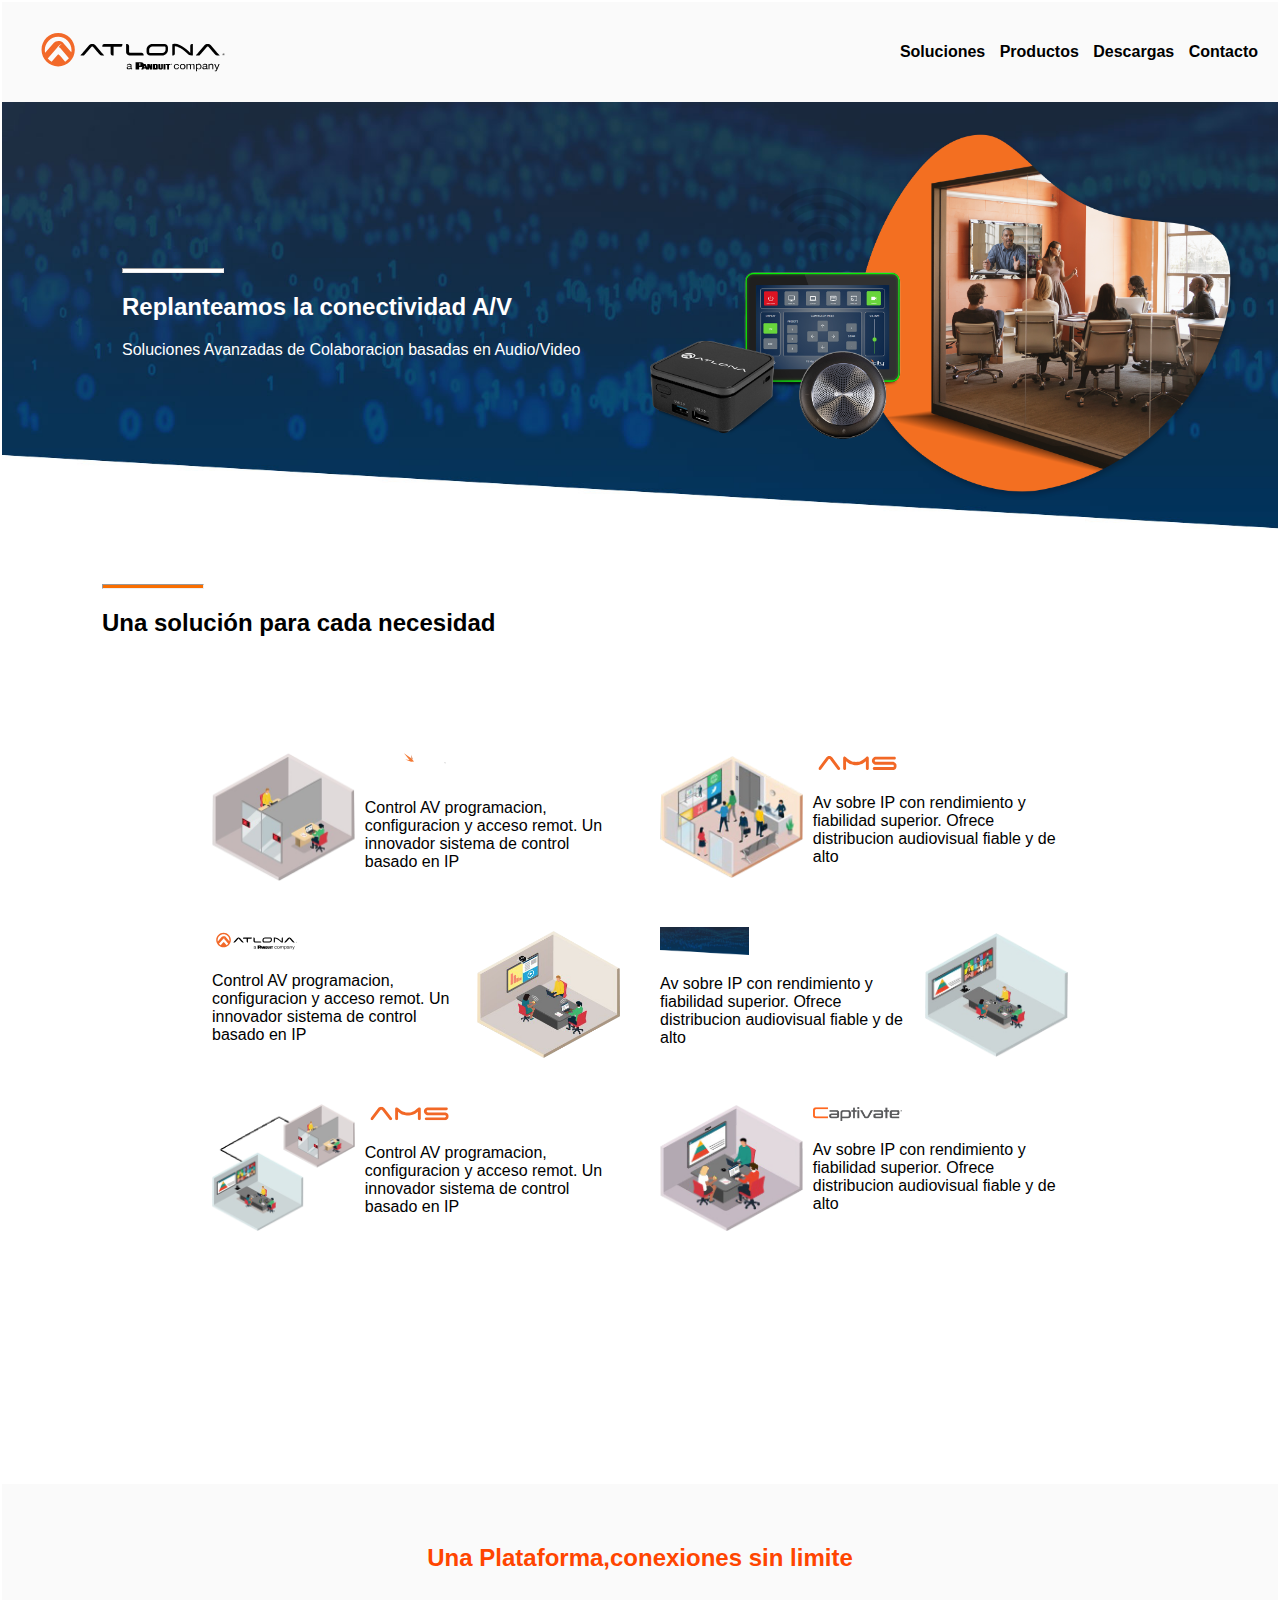
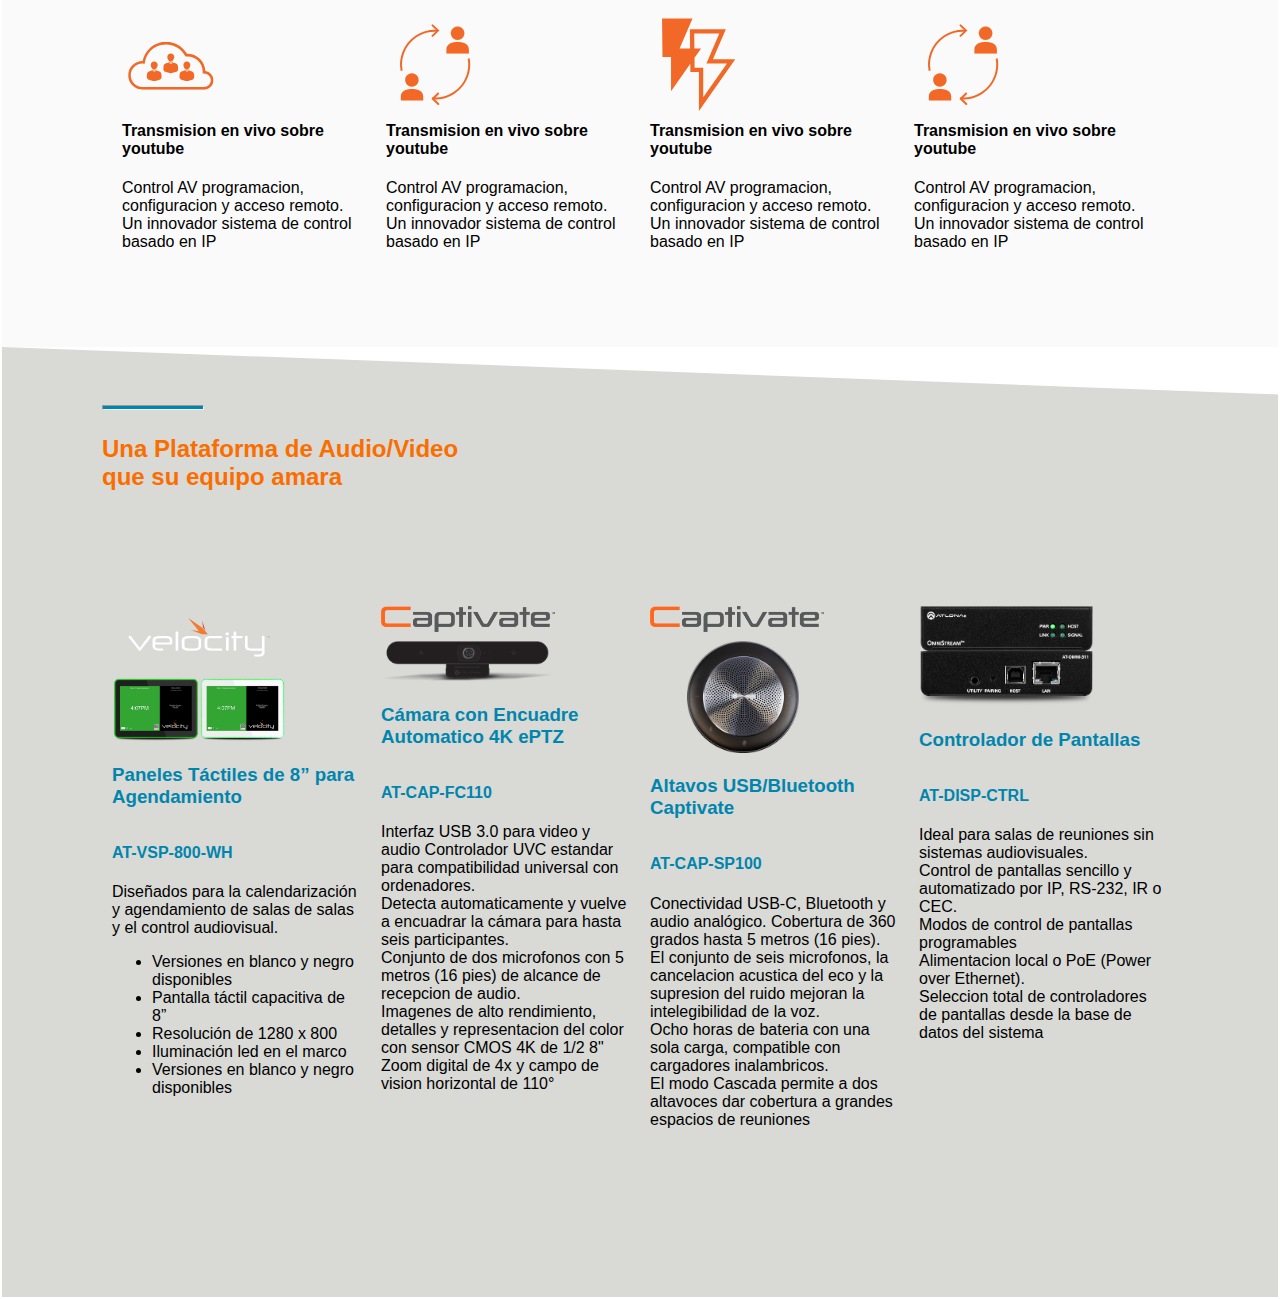
<file: index.html>
<!DOCTYPE html>
<html lang="en">
<head>
    <meta charset="UTF-8">
    <meta http-equiv="X-UA-Compatible" content="IE=edge">
    <meta name="viewport" content="width=device-width, initial-scale=1.0">
    <title>Atlona</title>
    <link rel="stylesheet" href="/assets/css/style.css" />
</head>
<body>
    <header id="header">
        <a href="#" class="logo">
        <img src="/assets/images/logo-atlona.svg" alt="logo">
        </a>
        <nav>
            <ul>
                <a href="soluciones.html">Soluciones</a>
                <a href="generic-Inspira.html" class="active">Productos</a>
                <a href="generic-lima.html" class="active">Descargas</a>
                <a href="generic-delivery.html" class="active">Contacto</a>
            </ul>
        </nav>
    </header>
    <div class="banner">
        <div class="textBanner">
            <hr>
            <h2>Replanteamos la conectividad A/V</h2>
            <p>Soluciones Avanzadas de Colaboracion basadas en Audio/Video</p>
        </div>
        <div class="imageBanner">
            <img src="/assets/images/atlona-elementos-home/hero-image-02.png">
        </div>
    </div>
    <!------------------------------------ ******** Seccion ********-------------------------------------->
    <div class="products_banner">
        <hr>
        <h2>Una solución para cada necesidad</h2>
        <div class="products-container">
            <div class="product">
                <img src="/assets/images/atlona-elementos-home/iso-velocity.png">
                <div class="text_products">
                    <a href="/assets/htmls/velocity.html"><img src="/assets/images/logo-velocity.svg"></a>
                    <p>Control AV programacion, configuracion y acceso remot. Un innovador sistema de control basado en IP</p>
                </div>
            </div>
            <div class="product">
                <img src="/assets/images/atlona-elementos-home/iso-omnistream.png">
                <div class="text_products">
                    <a href="/assets/htmls/omnistream.html"><img src="/assets/images/logo-ams.svg"></a>
                    <p>Av sobre IP con rendimiento y fiabilidad superior. Ofrece distribucion audiovisual fiable y de alto</p>
                </div>
            </div>
            <div class="product">
                <div class="text_products">
                    <a href="#"><img src="/assets/images/logo-atlona.svg"></a>
                    <p>Control AV programacion, configuracion y acceso remot. Un innovador sistema de control basado en IP</p>
                </div>
                <img src="/assets/images/atlona-elementos-home/iso-wave.png">
            </div>
            <div class="product">
                <div class="text_products">
                    <a href="#"><img src="/assets/images/atlona-velocity-hero-bkg.jpg"></a>
                    <p>Av sobre IP con rendimiento y fiabilidad superior. Ofrece distribucion audiovisual fiable y de alto</p>
                </div>
                <img src="/assets/images/atlona-elementos-home/iso-omega.png">
            </div>
            <div class="product">
                <img src="/assets/images/atlona-elementos-home/iso-avance.png">
                <div class="text_products">
                    <img src="/assets/images/logo-ams.svg">
                    <p>Control AV programacion, configuracion y acceso remot. Un innovador sistema de control basado en IP</p>
                </div>
            </div>
            <div class="product">
                <img src="/assets/images/atlona-elementos-home/iso-captivate.png">
                <div class="text_products">
                    <img src="/assets/images/atlona-elementos-home/captivate-logo.png">
                    <p>Av sobre IP con rendimiento y fiabilidad superior. Ofrece distribucion audiovisual fiable y de alto</p>
                </div>
            </div>
        </div>
    </div>
    <!------------------------------------ ******** Seccion ********-------------------------------------->
    <div class="conexiones_banner">
        <h2>Una Plataforma,conexiones sin limite</h2>
        <div class="conexiones-container">
            <div class="conexiones">
                <img src="/assets/images/icon-servicios-remotos.svg">
                <h4>Transmision  en vivo sobre youtube</h4>
                <p>Control AV programacion, configuracion y acceso remoto. Un innovador sistema de control basado en IP</p>
            </div>
            <div class="conexiones">
                <img src="/assets/images/icon-colaboracion.svg">
                <h4>Transmision  en vivo sobre youtube</h4>
                <p>Control AV programacion, configuracion y acceso remoto. Un innovador sistema de control basado en IP</p>
            </div>
            <div class="conexiones">
                <img src="/assets/images/icon-confi-rapida.svg">
                <h4>Transmision  en vivo sobre youtube</h4>
                <p>Control AV programacion, configuracion y acceso remoto. Un innovador sistema de control basado en IP</p>
            </div>
            <div class="conexiones">
                <img src="/assets/images/icon-colaboracion.svg">
                <h4>Transmision  en vivo sobre youtube</h4>
                <p>Control AV programacion, configuracion y acceso remoto. Un innovador sistema de control basado en IP</p>
            </div>
        </div>
    </div>
    <!------------------------------------ ******** Seccion ********-------------------------------------->
    <div class="audio_banner">
        <hr>
        <h2>Una Plataforma de Audio/Video <br>que su equipo amara</h2>
        <div class="audio-container">
            <div class="audio">
                <img src="/assets/images/logo-velocity.svg">
                <img src="/assets/images/velocity-productos/AT-VTP-1000VL-BL-GREEN-low.png">
                <h3>Paneles Táctiles de 8” para Agendamiento </h3> <br><br> <h4> AT-VSP-800-WH</h4>
                <p>Diseñados para la calendarización y agendamiento de salas de salas y el control audiovisual.</p>
                <ul>
                    <li>Versiones en blanco y negro disponibles</li>
                    <li>Pantalla táctil capacitiva de 8”</li>
                    <li>Resolución de 1280 x 800</li>
                    <li>Iluminación led en el marco</li>
                    <li>Versiones en blanco y negro disponibles</li>
                </ul>
            </div>
            <div class="audio">
                <img src="/assets/images/atlona-elementos-home/captivate-logo.png">
                <img src="/assets/images/atlona-elementos-home/captivate/AT-CAP-FC110-low.png">
                <h3>Cámara con Encuadre Automatico 4K ePTZ</h3> <br><br> <h4>AT-CAP-FC110</h4>
                <p>Interfaz USB 3.0 para video y audio Controlador UVC estandar para compatibilidad universal con ordenadores. <br> Detecta automaticamente y vuelve a encuadrar la cámara para hasta seis participantes. <br>Conjunto de dos microfonos con 5 metros (16 pies) de alcance de recepcion de audio. <br>Imagenes de alto rendimiento, detalles y representacion del color con sensor CMOS 4K de 1/2  8" Zoom digital de 4x y campo de vision horizontal de 110°</p>
            </div>
            <div class="audio">
                <img src="/assets/images/atlona-elementos-home/captivate-logo.png">
                <img src="/assets/images/atlona-elementos-home/captivate/AT-CAP-SP100-low.png" class="bocina">
                <h3>Altavos USB/Bluetooth Captivate</h3> <br><br> <h4>AT-CAP-SP100</h4>
                <p>Conectividad USB-C, Bluetooth y audio analógico. Cobertura de 360 grados hasta 5 metros (16 pies). <br> El conjunto de seis microfonos, la cancelacion acustica del eco y la supresion del ruido mejoran la intelegibilidad de la voz. <br> Ocho horas de bateria con una sola carga, compatible con cargadores inalambricos. <br> El modo Cascada permite a dos altavoces dar cobertura a grandes espacios de reuniones</p>
            </div>
            <div class="audio">
                <img src="assets/images/atlona-elementos-home/omnistream/AT-OMNI-311s-low.png">
                <h3>Controlador de Pantallas</h3> <br><br> <h4>AT-DISP-CTRL</h4>
                <p>Ideal para salas de reuniones sin sistemas audiovisuales.<br> Control de pantallas sencillo y automatizado por IP, RS-232, IR o CEC.<br> Modos de control de pantallas programables <br> Alimentacion local o PoE (Power over Ethernet).<br>Seleccion total de controladores de pantallas desde la base de datos del sistema</p>
            </div>
        </div>
    </div>
</body>
</html>
</file>
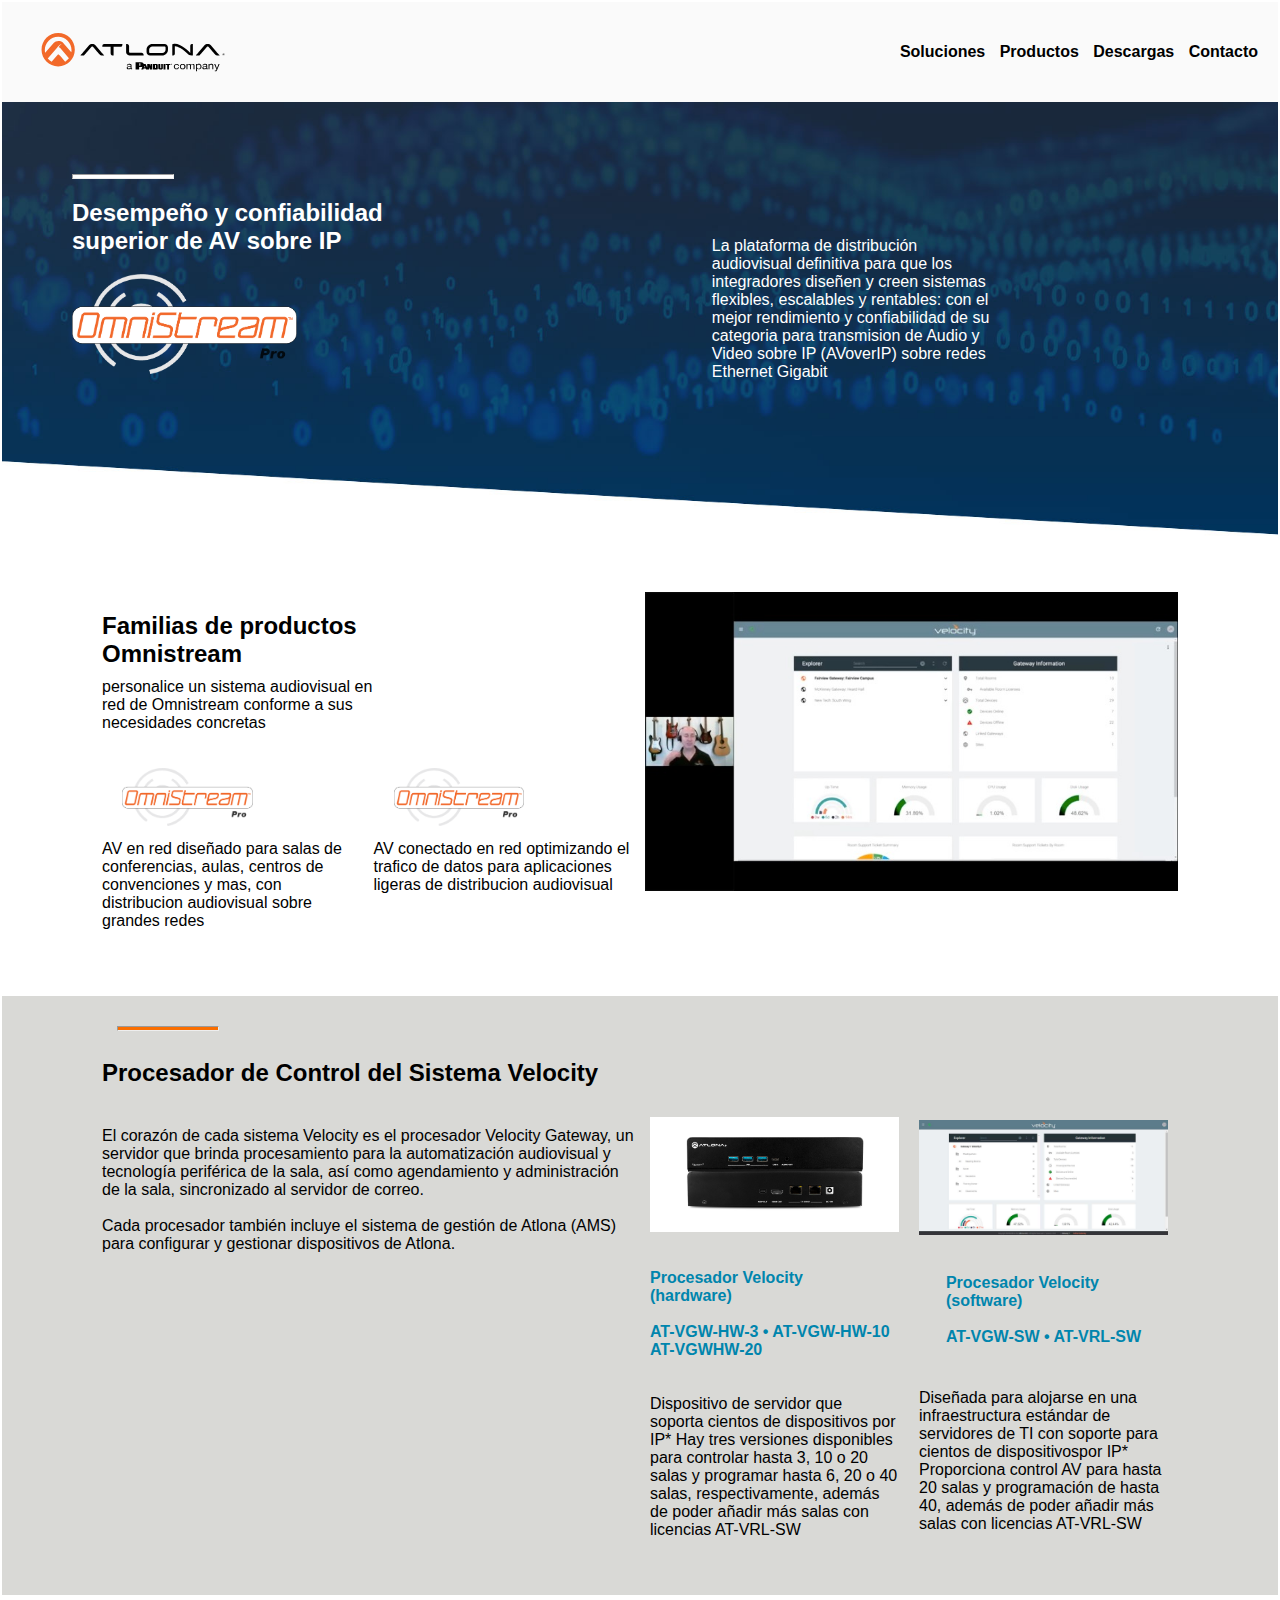
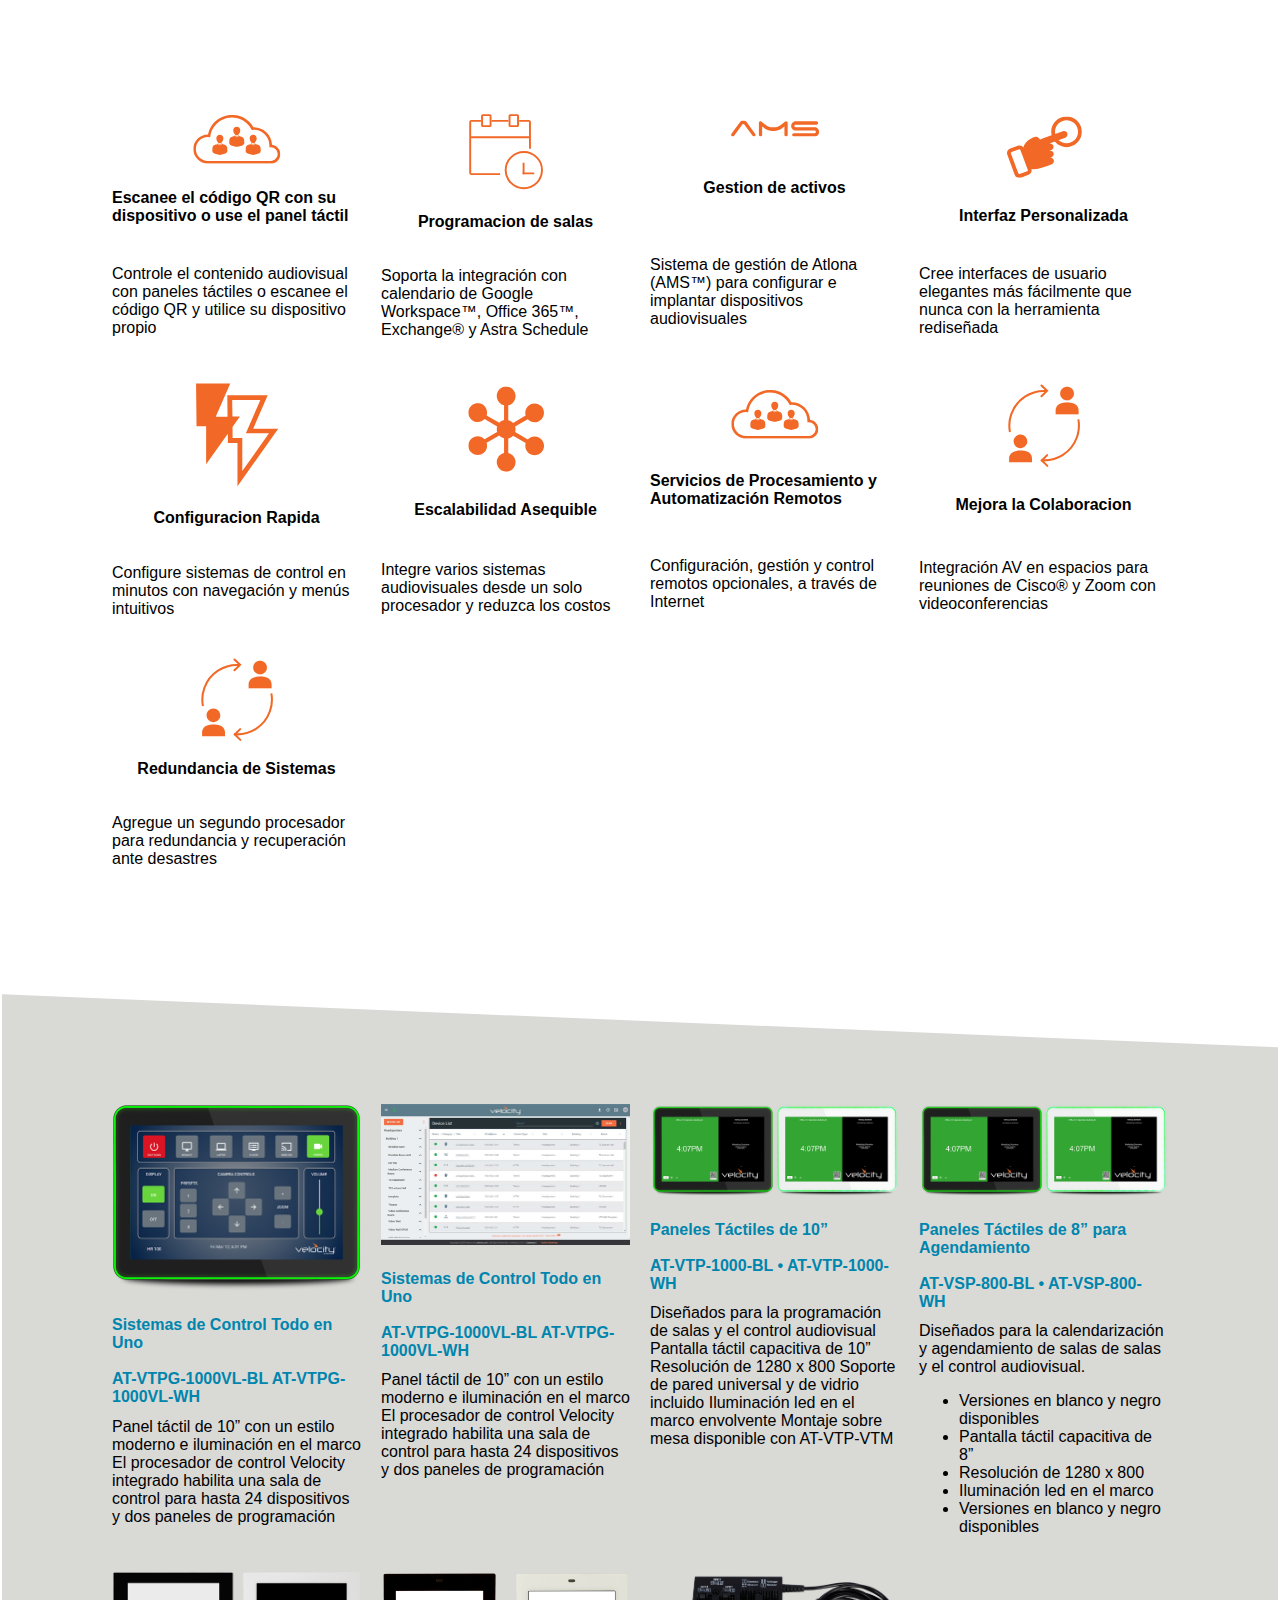
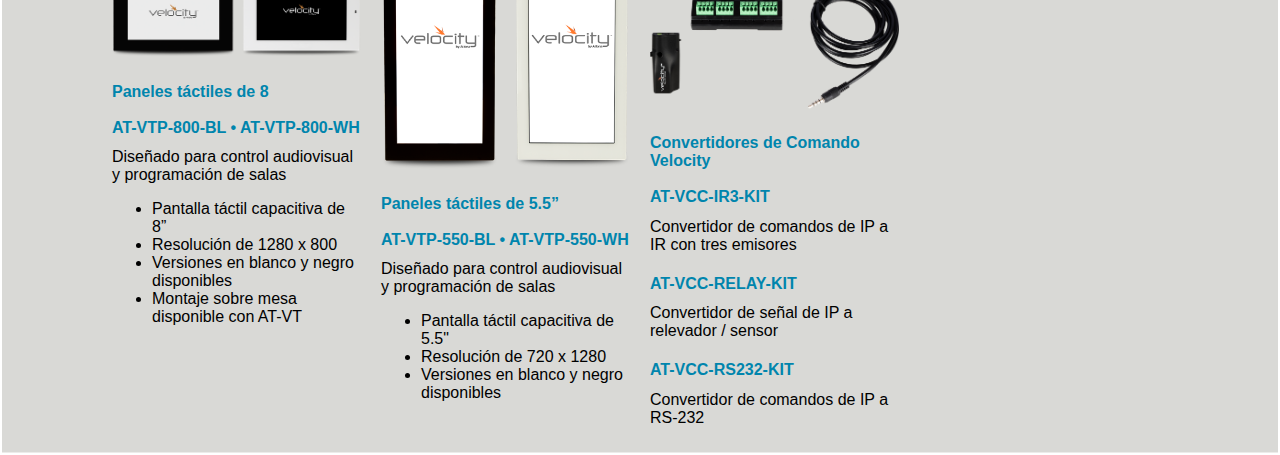
<file: assets/htmls/omnistream.html>
<!DOCTYPE html>
<html lang="en">
<head>
    <meta charset="UTF-8">
    <meta http-equiv="X-UA-Compatible" content="IE=edge">
    <meta name="viewport" content="width=device-width, initial-scale=1.0">
    <title>Omnistream</title>
    <link rel="stylesheet" href="/assets/css/omnistream.css">
</head>
<body>
    <header id="header">
        <a href="#" class="logo">
        <img src="/assets/images/logo-atlona.svg" alt="logo">
        </a>
        <nav>
            <ul>
                <a href="soluciones.html">Soluciones</a>
                <a href="generic-Inspira.html" class="active">Productos</a>
                <a href="generic-lima.html" class="active">Descargas</a>
                <a href="generic-delivery.html" class="active">Contacto</a>
            </ul>
        </nav>
    </header>
    <div class="banner">
        <div class="textBanner">
            <hr>
            <h2>Desempeño y confiabilidad <br> superior de AV sobre IP</h2>
            <img src="/assets/images/atlona-elementos-home/omnistream/OMNI-PRO-LOGO-BLK-947px.png">
        </div>
        <div class="imageBanner">
            <p>La plataforma de distribución <br>audiovisual definitiva para que los <br>integradores diseñen y creen sistemas<br> flexibles, escalables y rentables: con el <br>mejor rendimiento y confiabilidad de su<br> categoria para transmision de Audio y<br> Video sobre IP (AVoverIP) sobre redes<br> Ethernet Gigabit</p>
        </div>
    </div>
    <div class="secondBanner">
        <div class="textBanner-second">
            <h2>Familias de productos <br> Omnistream</h2>
            <p>personalice un sistema audiovisual en<br> red de Omnistream conforme a sus<br> necesidades concretas</p>
            <div class="columns">
                <div class="firstColumn">
                    <img src="/assets/images/atlona-elementos-home/omnistream/OMNI-PRO-LOGO-BLK-947px.png">
                    <p> AV en red diseñado para salas de conferencias, aulas, centros de convenciones y mas, con distribucion audiovisual sobre grandes redes</p>
                </div>
                <div class="secondColumn">
                    <img src="/assets/images/atlona-elementos-home/omnistream/OMNI-PRO-LOGO-BLK-947px.png">
                    <p>AV conectado en red optimizando el trafico de datos para aplicaciones ligeras de distribucion audiovisual</p>
                </div>
            </div>
        </div>
        <div class="Video-secondBanner">
            <img src="/assets/images/velocity-productos/tmb-vd-velocity-intro.jpg">
        </div>
    </div>
    <div class="procesadorContainer">
        <hr>
        <h2>Procesador de Control del Sistema Velocity</h2>
    </div>
    <!--*********************************************** Seccion **************************************-->
    <div class="procesadorGrid">
        <p>El corazón de cada sistema Velocity es el procesador Velocity Gateway, un servidor que brinda procesamiento para la automatización audiovisual y tecnología periférica de la sala, así como agendamiento y administración de la sala, sincronizado al servidor de correo. <br><br> Cada procesador también incluye el sistema de gestión de Atlona (AMS) para configurar y gestionar dispositivos de Atlona.</p>
        <div class="procesadorCard">
            <img src="/assets/images/velocity-productos/AT-VGW-HW-1600x742-1.jpg">
            <h4>Procesador Velocity <br> (hardware)<br><br>
                AT-VGW-HW-3 • AT-VGW-HW-10
                AT-VGWHW-20</h4>
            <p>Dispositivo de servidor que soporta cientos de dispositivos por IP*
                Hay tres versiones disponibles para controlar hasta 3, 10 o 20 salas y programar hasta 6, 20 o 40 salas, respectivamente, además de poder añadir más salas con licencias AT-VRL-SW</p>
        </div>
        <div class="procesadorCard">
            <img src="/assets/images/velocity-productos/v2-2_main_wide.jpg">
            <h4>Procesador Velocity <br> (software)<br><br>
                AT-VGW-SW • AT-VRL-SW</h4>
            <p>Diseñada para alojarse en una infraestructura estándar de servidores de TI con soporte para cientos de dispositivospor IP*
                Proporciona control AV para hasta 20 salas y programación de hasta 40, además de poder añadir más salas con licencias AT-VRL-SW
                </p>
        </div>
    </div>
    <!-----------------------------------------Secccion--------------------------------------------------------------->
    <div class="conexiones-container">
        <div class="conexiones">
            <img src="/assets/images/icon-servicios-remotos.svg">
            <h4>Escanee el código QR con su dispositivo o use el panel táctil
            </h4>
            <p>Controle el contenido audiovisual con paneles táctiles o escanee el código QR y utilice su dispositivo propio</p>
        </div>
        <div class="conexiones">
            <img src="/assets/images/icon-agenda.svg">
            <h4>Programacion de salas</h4>
            <p>Soporta la integración con calendario de Google Workspace™, Office 365™, Exchange® y Astra Schedule</p>
        </div>
        <div class="conexiones">
            <img src="/assets/images/logo-ams.svg">
            <h4>Gestion de activos</h4>
            <p>Sistema de gestión de Atlona (AMS™) para configurar e implantar dispositivos audiovisuales</p>
        </div>
        <div class="conexiones">
            <img src="/assets/images/icon-interfaz.svg">
            <h4>Interfaz Personalizada</h4>
            <p>Cree interfaces de usuario elegantes más fácilmente que nunca con la herramienta rediseñada</p>
        </div>
        <div class="conexiones">
            <img src="/assets/images/icon-confi-rapida.svg">
            <h4>Configuracion Rapida</h4>
            <p>Configure sistemas de control en minutos con navegación y menús intuitivos</p>
        </div>
        <div class="conexiones">
            <img src="/assets/images/icon-escalabilidad.svg">
            <h4>Escalabilidad Asequible</h4>
            <p>Integre varios sistemas audiovisuales desde un solo procesador y reduzca los costos</p>
        </div>
        <div class="conexiones">
            <img src="/assets/images/icon-servicios-remotos.svg">
            <h4>Servicios de Procesamiento y Automatización Remotos</h4>
            <p>Configuración, gestión y control remotos opcionales, a través de Internet</p>
        </div>
        <div class="conexiones">
            <img src="/assets/images/icon-colaboracion.svg">
            <h4>Mejora la Colaboracion</h4>
            <p>Integración AV en espacios para reuniones de Cisco® y Zoom con videoconferencias</p>
        </div>
        <div class="conexiones">
            <img src="/assets/images/icon-colaboracion.svg">
            <h4>Redundancia de Sistemas</h4>
            <p>Agregue un segundo procesador para redundancia y recuperación ante desastres</p>
        </div>
    </div>
    <!------------------------------------- Seccion ------------------------------------------------------------------------------------------>
    <div class="products_container">
        <div class="productsCard">
            <img src="/assets/images/velocity-productos/AT-VTPG-1000VL-BL-GREEN-low.png">
            <h4>Sistemas de Control Todo en Uno <br><br> AT-VTPG-1000VL-BL 
                AT-VTPG-1000VL-WH
            </h4>
            <p>Panel táctil de 10” con un estilo moderno e iluminación en el marco
                El procesador de control Velocity integrado habilita una sala de control para hasta 24 dispositivos y dos paneles de
                programación</p>
        </div>
        <div class="productsCard">
            <img src="/assets/images/velocity-productos/MicrosoftTeams-image-vELO-gATEWAY-low.jpg">
            <h4>Sistemas de Control Todo en Uno <br><br> AT-VTPG-1000VL-BL 
                AT-VTPG-1000VL-WH
            </h4>
            <p>Panel táctil de 10” con un estilo moderno e iluminación en el marco
                El procesador de control Velocity integrado habilita una sala de control para hasta 24 dispositivos y dos paneles de
                programación</p>
        </div>
        <div class="productsCard">
            <img src="/assets/images/velocity-productos/AT-VTP-1000VL-BL-GREEN-low.png">
            <h4>Paneles Táctiles de 10” <br><br> AT-VTP-1000-BL • AT-VTP-1000-WH
            </h4>
            <p>Diseñados para la programación de salas y el control audiovisual
                Pantalla táctil capacitiva de 10”
                Resolución de 1280 x 800
                Soporte de pared universal y de vidrio incluido
                Iluminación led en el marco envolvente
                Montaje sobre mesa disponible con AT-VTP-VTM</p>
        </div>
        <div class="productsCard">
            <img src="/assets/images/velocity-productos/AT-VTP-1000VL-BL-GREEN-low.png">
            <h4>Paneles Táctiles de 8” para Agendamiento <br><br> AT-VSP-800-BL • AT-VSP-800-WH
            </h4>
            <p>Diseñados para la calendarización y agendamiento de salas de salas y el control audiovisual.</p>
            <ul>
                <li>Versiones en blanco y negro disponibles</li>
                <li>Pantalla táctil capacitiva de 8”</li>
                <li>Resolución de 1280 x 800</li>
                <li>Iluminación led en el marco</li>
                <li>Versiones en blanco y negro disponibles</li>
            </ul>
        </div>
        <div class="productsCard">
            <img src="/assets/images/velocity-productos/VTP-800-COMPOSITE-low.png">
            <h4>Paneles táctiles de 8 <br><br> AT-VTP-800-BL • AT-VTP-800-WH
            </h4>
            <p>Diseñado para control audiovisual y programación de salas</p>
            <ul>
                <li>Pantalla táctil capacitiva de 8”</li>
                <li>Resolución de 1280 x 800</li>
                <li>Versiones en blanco y negro disponibles</li>
                <li>Montaje sobre mesa disponible con AT-VT</li>
            </ul>
        </div>
        <div class="productsCard">
            <img src="/assets/images/velocity-productos/velocity_panel_550-combo-low.png">
            <h4>Paneles táctiles de 5.5” <br><br> AT-VTP-550-BL • AT-VTP-550-WH
            </h4>
            <p>Diseñado para control audiovisual y programación de salas</p>
            <ul>
                <li>Pantalla táctil capacitiva de 5.5"</li>
                <li>Resolución de 720 x 1280</li>
                <li>Versiones en blanco y negro disponibles</li>
            </ul>
        </div>
        <div class="productsCard">
            <img src="/assets/images/velocity-productos/AT-VCC-RELAY-KIT-low.png">
            <h4>Convertidores de Comando Velocity <br><br> AT-VCC-IR3-KIT
            </h4>
            <p>Convertidor de comandos de IP a IR con tres emisores</p>
            <h4>AT-VCC-RELAY-KIT</h4>
            <p>Convertidor de señal de IP a relevador / sensor</p>
            <h4>AT-VCC-RS232-KIT</h4>
            <p>Convertidor de comandos de IP a RS-232</p>
        </div>
    </div>
    <!--xxxxxxxxxxxxxxxxxxxxxxxxxxx Seccion xxxxxxxxxxxxxxxxxxxxxxxxxxxxxxxxxxxxxxxxxxxxxxx-->
    <!--<div class="form_container">
        <div class="tex_forms">
            <hr>
            <h2>Podemos ayudarle</h2>
            <p>Si deseas conocer mas acerca de una solucion en especifico no dude en contactarnos:</p>
        </div>
        <div class="formulario">
            <input type="text" name="nombres" id="nombres" placeholder="Nombre">
            <input type="text" name="apellidos" id="apellidos" placeholder="Apellidos">
            <input type="text" name="correo" id="correo" placeholder="Correo">
            <input type="number" name="telefono" id="telefono" placeholder="Telefono">
            <input type="text" name="mensaje" id="mensaje" placeholder="mensaje">
        </div>
    </div>
    
    <div class="certificacion_container">
        <div class="certificacionCard">
            <img src="/assets/images/logo-atlona.svg">
            <div class="text_certificacion">
                <h4>Certificacion ISO 9001</h4>
                <p>En noviembre de 2021, la sede de Atlona de San Jose, California, consiguio la certidficacion ISO 9001 2015. Este logro deja clara la consagracion de la empresa a la constante entrega de la excelencia tecnologica</p>
            </div>
        </div>
        <div class="certificacionCard">
            <img src="/assets/images/logo-ams.svg">
            <div class="text_certificacion">
                <h4>2021 InfoComm Best in Market</h4>
                <p>En noviembre de 2021, la sede de Atlona de San Jose, California, consiguio la certidficacion ISO 9001 2015. Este logro deja clara la consagracion de la empresa a la constante entrega de la excelencia tecnologica</p>
            </div>
        </div>
    </div>-->
</body>
</html>
</file>
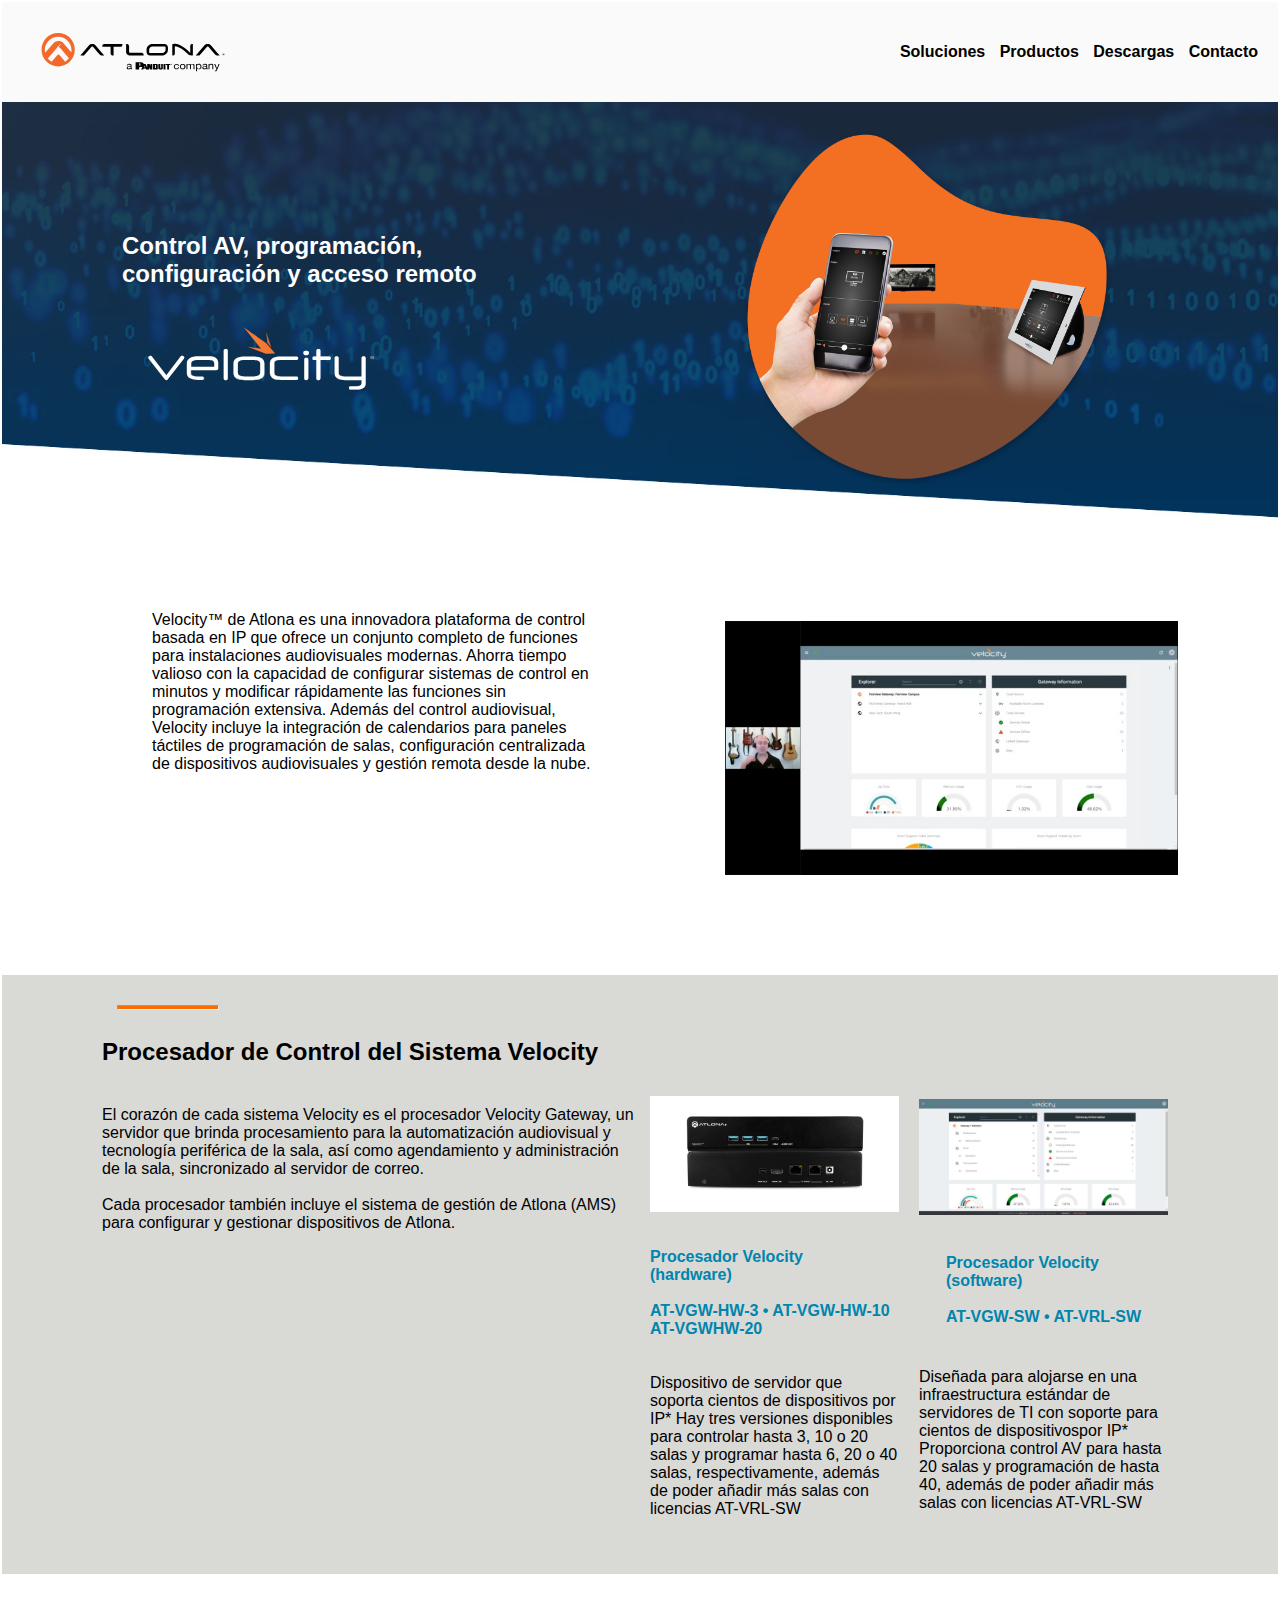
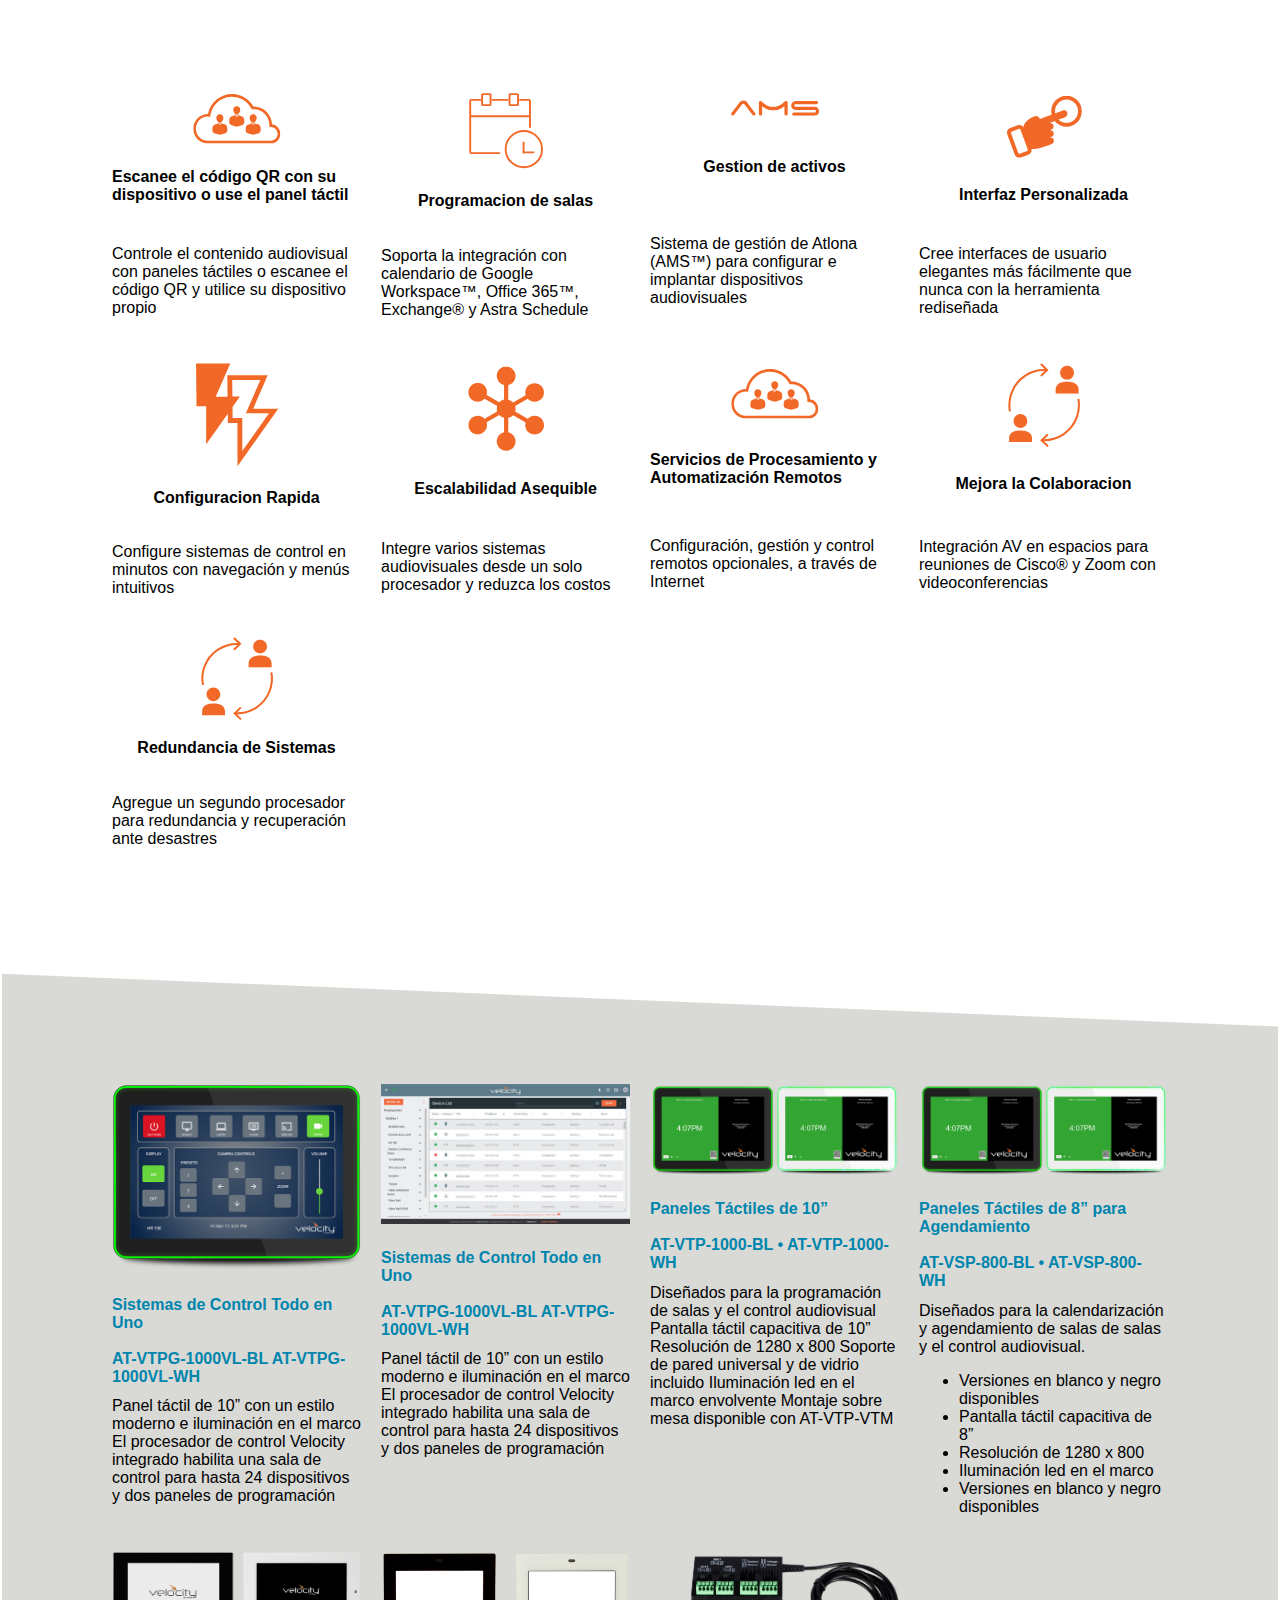
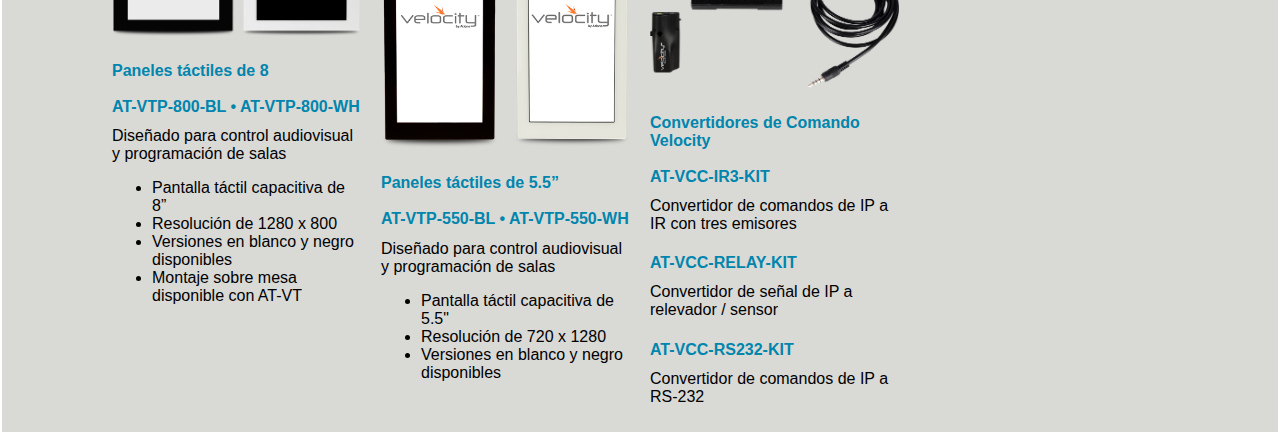
<file: assets/htmls/velocity.html>
<!DOCTYPE html>
<html lang="en">
<head>
    <meta charset="UTF-8">
    <meta http-equiv="X-UA-Compatible" content="IE=edge">
    <meta name="viewport" content="width=device-width, initial-scale=1.0">
    <title>Velocity</title>
    <link rel="stylesheet" href="/assets/css/velocity.css">
</head>
<body>
    <header id="header">
        <a href="#" class="logo">
        <img src="/assets/images/logo-atlona.svg" alt="logo">
        </a>
        <nav>
            <ul>
                <a href="soluciones.html">Soluciones</a>
                <a href="generic-Inspira.html" class="active">Productos</a>
                <a href="generic-lima.html" class="active">Descargas</a>
                <a href="generic-delivery.html" class="active">Contacto</a>
            </ul>
        </nav>
    </header>
    <div class="banner">
        <div class="textBanner">
            <h2>Control AV, programación, <br> configuración y acceso remoto</h2>
            <img src="/assets/images/logo-velocity.svg">
        </div>
        <div class="imageBanner">
            <img src="/assets/images/hero-image-velocity-01.png">
        </div>
    </div>
    <div class="textVideo">
        <p>Velocity™ de Atlona es una innovadora plataforma de control basada en IP que ofrece un conjunto completo de funciones para instalaciones audiovisuales modernas. Ahorra tiempo valioso con la capacidad de configurar sistemas de control en minutos y modificar rápidamente las funciones sin programación extensiva. Además del control audiovisual, Velocity incluye la integración de calendarios para paneles táctiles de programación de salas, configuración centralizada de dispositivos audiovisuales y gestión remota desde la nube.
        </p>
        <img src="/assets/images/velocity-productos/tmb-vd-velocity-intro.jpg">
        <!--<div class="video"> <iframe src="https://player.vimeo.com/video/689418984?h=0974ee80c9&title=0&byline=0&portrait=0" frameborder="0"  allow="autoplay; fullscreen; picture-in-picture" allowfullscreen></iframe></div>-->
    </div>
    <div class="procesadorContainer">
        <hr>
        <h2>Procesador de Control del Sistema Velocity</h2>
    </div>
    <!--*********************************************** Seccion **************************************-->
    <div class="procesadorGrid">
        <p>El corazón de cada sistema Velocity es el procesador Velocity Gateway, un servidor que brinda procesamiento para la automatización audiovisual y tecnología periférica de la sala, así como agendamiento y administración de la sala, sincronizado al servidor de correo. <br><br> Cada procesador también incluye el sistema de gestión de Atlona (AMS) para configurar y gestionar dispositivos de Atlona.</p>
        <div class="procesadorCard">
            <img src="/assets/images/velocity-productos/AT-VGW-HW-1600x742-1.jpg">
            <h4>Procesador Velocity <br> (hardware)<br><br>
                AT-VGW-HW-3 • AT-VGW-HW-10
                AT-VGWHW-20</h4>
            <p>Dispositivo de servidor que soporta cientos de dispositivos por IP*
                Hay tres versiones disponibles para controlar hasta 3, 10 o 20 salas y programar hasta 6, 20 o 40 salas, respectivamente, además de poder añadir más salas con licencias AT-VRL-SW</p>
        </div>
        <div class="procesadorCard">
            <img src="/assets/images/velocity-productos/v2-2_main_wide.jpg">
            <h4>Procesador Velocity <br> (software)<br><br>
                AT-VGW-SW • AT-VRL-SW</h4>
            <p>Diseñada para alojarse en una infraestructura estándar de servidores de TI con soporte para cientos de dispositivospor IP*
                Proporciona control AV para hasta 20 salas y programación de hasta 40, además de poder añadir más salas con licencias AT-VRL-SW
                </p>
        </div>
    </div>
    <!-----------------------------------------Secccion--------------------------------------------------------------->
    <div class="conexiones-container">
        <div class="conexiones">
            <img src="/assets/images/icon-servicios-remotos.svg">
            <h4>Escanee el código QR con su dispositivo o use el panel táctil
            </h4>
            <p>Controle el contenido audiovisual con paneles táctiles o escanee el código QR y utilice su dispositivo propio</p>
        </div>
        <div class="conexiones">
            <img src="/assets/images/icon-agenda.svg">
            <h4>Programacion de salas</h4>
            <p>Soporta la integración con calendario de Google Workspace™, Office 365™, Exchange® y Astra Schedule</p>
        </div>
        <div class="conexiones">
            <img src="/assets/images/logo-ams.svg">
            <h4>Gestion de activos</h4>
            <p>Sistema de gestión de Atlona (AMS™) para configurar e implantar dispositivos audiovisuales</p>
        </div>
        <div class="conexiones">
            <img src="/assets/images/icon-interfaz.svg">
            <h4>Interfaz Personalizada</h4>
            <p>Cree interfaces de usuario elegantes más fácilmente que nunca con la herramienta rediseñada</p>
        </div>
        <div class="conexiones">
            <img src="/assets/images/icon-confi-rapida.svg">
            <h4>Configuracion Rapida</h4>
            <p>Configure sistemas de control en minutos con navegación y menús intuitivos</p>
        </div>
        <div class="conexiones">
            <img src="/assets/images/icon-escalabilidad.svg">
            <h4>Escalabilidad Asequible</h4>
            <p>Integre varios sistemas audiovisuales desde un solo procesador y reduzca los costos</p>
        </div>
        <div class="conexiones">
            <img src="/assets/images/icon-servicios-remotos.svg">
            <h4>Servicios de Procesamiento y Automatización Remotos</h4>
            <p>Configuración, gestión y control remotos opcionales, a través de Internet</p>
        </div>
        <div class="conexiones">
            <img src="/assets/images/icon-colaboracion.svg">
            <h4>Mejora la Colaboracion</h4>
            <p>Integración AV en espacios para reuniones de Cisco® y Zoom con videoconferencias</p>
        </div>
        <div class="conexiones">
            <img src="/assets/images/icon-colaboracion.svg">
            <h4>Redundancia de Sistemas</h4>
            <p>Agregue un segundo procesador para redundancia y recuperación ante desastres</p>
        </div>
    </div>
    <!------------------------------------- Seccion ------------------------------------------------------------------------------------------>
    <div class="products_container">
        <div class="productsCard">
            <img src="/assets/images/velocity-productos/AT-VTPG-1000VL-BL-GREEN-low.png">
            <h4>Sistemas de Control Todo en Uno <br><br> AT-VTPG-1000VL-BL 
                AT-VTPG-1000VL-WH
            </h4>
            <p>Panel táctil de 10” con un estilo moderno e iluminación en el marco
                El procesador de control Velocity integrado habilita una sala de control para hasta 24 dispositivos y dos paneles de
                programación</p>
        </div>
        <div class="productsCard">
            <img src="/assets/images/velocity-productos/MicrosoftTeams-image-vELO-gATEWAY-low.jpg">
            <h4>Sistemas de Control Todo en Uno <br><br> AT-VTPG-1000VL-BL 
                AT-VTPG-1000VL-WH
            </h4>
            <p>Panel táctil de 10” con un estilo moderno e iluminación en el marco
                El procesador de control Velocity integrado habilita una sala de control para hasta 24 dispositivos y dos paneles de
                programación</p>
        </div>
        <div class="productsCard">
            <img src="/assets/images/velocity-productos/AT-VTP-1000VL-BL-GREEN-low.png">
            <h4>Paneles Táctiles de 10” <br><br> AT-VTP-1000-BL • AT-VTP-1000-WH
            </h4>
            <p>Diseñados para la programación de salas y el control audiovisual
                Pantalla táctil capacitiva de 10”
                Resolución de 1280 x 800
                Soporte de pared universal y de vidrio incluido
                Iluminación led en el marco envolvente
                Montaje sobre mesa disponible con AT-VTP-VTM</p>
        </div>
        <div class="productsCard">
            <img src="/assets/images/velocity-productos/AT-VTP-1000VL-BL-GREEN-low.png">
            <h4>Paneles Táctiles de 8” para Agendamiento <br><br> AT-VSP-800-BL • AT-VSP-800-WH
            </h4>
            <p>Diseñados para la calendarización y agendamiento de salas de salas y el control audiovisual.</p>
            <ul>
                <li>Versiones en blanco y negro disponibles</li>
                <li>Pantalla táctil capacitiva de 8”</li>
                <li>Resolución de 1280 x 800</li>
                <li>Iluminación led en el marco</li>
                <li>Versiones en blanco y negro disponibles</li>
            </ul>
        </div>
        <div class="productsCard">
            <img src="/assets/images/velocity-productos/VTP-800-COMPOSITE-low.png">
            <h4>Paneles táctiles de 8 <br><br> AT-VTP-800-BL • AT-VTP-800-WH
            </h4>
            <p>Diseñado para control audiovisual y programación de salas</p>
            <ul>
                <li>Pantalla táctil capacitiva de 8”</li>
                <li>Resolución de 1280 x 800</li>
                <li>Versiones en blanco y negro disponibles</li>
                <li>Montaje sobre mesa disponible con AT-VT</li>
            </ul>
        </div>
        <div class="productsCard">
            <img src="/assets/images/velocity-productos/velocity_panel_550-combo-low.png">
            <h4>Paneles táctiles de 5.5” <br><br> AT-VTP-550-BL • AT-VTP-550-WH
            </h4>
            <p>Diseñado para control audiovisual y programación de salas</p>
            <ul>
                <li>Pantalla táctil capacitiva de 5.5"</li>
                <li>Resolución de 720 x 1280</li>
                <li>Versiones en blanco y negro disponibles</li>
            </ul>
        </div>
        <div class="productsCard">
            <img src="/assets/images/velocity-productos/AT-VCC-RELAY-KIT-low.png">
            <h4>Convertidores de Comando Velocity <br><br> AT-VCC-IR3-KIT
            </h4>
            <p>Convertidor de comandos de IP a IR con tres emisores</p>
            <h4>AT-VCC-RELAY-KIT</h4>
            <p>Convertidor de señal de IP a relevador / sensor</p>
            <h4>AT-VCC-RS232-KIT</h4>
            <p>Convertidor de comandos de IP a RS-232</p>
        </div>
    </div>
    <!--xxxxxxxxxxxxxxxxxxxxxxxxxxx Seccion xxxxxxxxxxxxxxxxxxxxxxxxxxxxxxxxxxxxxxxxxxxxxxx-->
    <!--<div class="form_container">
        <div class="tex_forms">
            <hr>
            <h2>Podemos ayudarle</h2>
            <p>Si deseas conocer mas acerca de una solucion en especifico no dude en contactarnos:</p>
        </div>
        <div class="formulario">
            <input type="text" name="nombres" id="nombres" placeholder="Nombre">
            <input type="text" name="apellidos" id="apellidos" placeholder="Apellidos">
            <input type="text" name="correo" id="correo" placeholder="Correo">
            <input type="number" name="telefono" id="telefono" placeholder="Telefono">
            <input type="text" name="mensaje" id="mensaje" placeholder="mensaje">
        </div>
    </div>
    
    <div class="certificacion_container">
        <div class="certificacionCard">
            <img src="/assets/images/logo-atlona.svg">
            <div class="text_certificacion">
                <h4>Certificacion ISO 9001</h4>
                <p>En noviembre de 2021, la sede de Atlona de San Jose, California, consiguio la certidficacion ISO 9001 2015. Este logro deja clara la consagracion de la empresa a la constante entrega de la excelencia tecnologica</p>
            </div>
        </div>
        <div class="certificacionCard">
            <img src="/assets/images/logo-ams.svg">
            <div class="text_certificacion">
                <h4>2021 InfoComm Best in Market</h4>
                <p>En noviembre de 2021, la sede de Atlona de San Jose, California, consiguio la certidficacion ISO 9001 2015. Este logro deja clara la consagracion de la empresa a la constante entrega de la excelencia tecnologica</p>
            </div>
        </div>
    </div>-->
</body>
</html>
</file>
<file: assets/css/style.css>
body{
    font-family: sans-serif;
    margin: 2px;
}
a{
    text-decoration: none;
    color: black;
}
header{
    display: flex;
    justify-content: space-between;
    min-height: 80px;
    background-color: #fafafa;
    align-items: center;
    padding: 10px;
}
.logo{
    display: flex;
    align-items: center;
    margin: 10px;
}
.logo img{
    height: 50px;
    margin-left: 10px;
}

nav a{
    font-weight: 600;
    margin-right: 10px;
}

nav a:hover{
    color: aqua;
}

.banner{
    display: grid;
    grid-template-columns: 1fr 1fr;
    justify-content: space-between;
    align-items: center;
    padding: 20px;
    background-image: url("/assets/images/atlona-velocity-hero-bkg.jpg");
    background-size: cover;
}

.banner h2, .banner p{
    text-decoration: none;
    color: #fff;
}

.banner hr {
    background-color: #fff;
    width: 100px;
    margin-left: 0%;
    height: 3px;
}

.textBanner{
    display: inline;
    flex-wrap: wrap;
    gap: 15px;
    justify-content: center;
    padding: 0px;
    margin-left: 100px;
}

.textBanner img {
    height: 100px;
}

.imageBanner img{
    display: inline;
    flex-wrap: wrap;
    gap: 15px;
    justify-content: center;
    padding: 10px;
    width: 95%;
}

.products_banner{
    position: relative;
    min-height: 100vh;
    background: #fff;
}

.products_banner hr {
    margin-left: 100px;
    width: 100px;
    height: 3px;
    margin-top: 50px;
    background-color: #FA6E00;
}

.products_banner h2 {
    margin-left: 100px;
    margin-top: 20px;
    margin-bottom: 50px;
}

.products-container{
    display: grid;
    grid-template-columns: 1fr 1fr;
    gap: 20px;
    margin-left: 200px;
    margin-right: 200px;
    margin-top: 100px;
    margin-bottom: 50px;
}

.products-container .product{
    justify-content: center;
    display: flex;
    grid-template-columns: 1fr 1fr;
    align-items: center;
    gap: 10px;
    padding: 10px;
}

.products-container .product .text_products {
    display: inline;
    flex-wrap: wrap;
    justify-content: center;
    
}

.products-container .product img{
    width: 35%;
    object-fit: contain;
}

.products-container .product img:hover{
    width: 40%;
    object-fit: contain;
}

.conexiones_banner{
    position: relative;
    min-height: auto;
    background: #fafafa;
    padding: 20px;
}

.conexiones_banner h2 {
    display: flex;
    justify-content: center;
}

.conexiones-container{
    display: grid;
    grid-template-columns: 1fr 1fr 1fr 1fr;
    gap: 20px;
    margin-right: 100px;
    margin-left: 100px;
    margin-bottom: 50px;
}

.conexiones-container .conexiones{
    display:inline;
    flex-wrap: wrap;
    gap: 15px;
    justify-content: center;
}

.conexiones-container .conexiones img{
    height: 40%;
    width: 40%;
    object-fit: contain;
    transition: .2s linear;
}

.conexiones-container .conexiones h4{
    margin-top: 0px;
}

.conexiones_banner h2{
    color: orangered;
    padding: 20px;
}

.audio_banner{
    position: grid;
    min-height: 100vh;
    background: #D9D9D6;
    clip-path: polygon(0 0, 100% 5%, 100% 100%, 0% 100%);
    padding-top: 50px;
}

.audio_banner h2 {
    margin-left: 100px;
    padding-top: 5px;
    color: #FA6E00;
}

.audio_banner hr {
    margin-left: 100px;
    height: 3px;
    background-color: #0085AD;
    width: 100px;
}

.audio-container{
    display: grid;
    grid-template-columns: 1fr 1fr 1fr 1fr;
    padding: 100px;
    margin-top: -20px;
}

.audio-container .audio{
    display: inline;
    flex-wrap: wrap;
    gap: 20px;
    justify-content: center;
    padding: 10px;
}

.audio-container .audio img{
    width: 70%;
    object-fit: contain;
    transition: .2s linear;
    margin-top: 5px;
}

.audio-container .audio .bocina{
    width: 45%;
    object-fit: contain;
    transition: .2s linear;
    margin-left: 15%;
}

.audio-container .audio h3{
    color: #0085AD;
    margin-bottom: 0px;
}

.audio-container .audio h4{
    margin-top: 0px;
    color: #0085AD;
}

@media (max-width:800px){
    header{
        flex-direction: column;
    }
    nav{
        padding: 10px 5px;
    }
    .banner{
        grid-template-columns: 1fr;
        padding: 5%;
        align-items: center;
        grid-template-rows: max-content;
        justify-content: center;
        background-size: cover;
    }
    
    .imageBanner img{
        padding: 10px;
        align-items: center;
        justify-content: center;
        margin-left: 0%;
        width: 75%;
    }

    .textBanner {
        margin-left: 20%;

    }

    .conexiones-container{
        justify-content: center;
        grid-template-columns: 1fr;
        grid-template-rows: max-content;
        margin-left: 15px;
        margin-right: 15px;
    }

    .products_banner h2 {
        margin-left: 10%;
        margin-right: 5%;
    }

    .products_banner hr {
        margin-left: 10%;
        margin-right: 5%;
    }

    .products-container {
        justify-content: center;
        grid-template-columns: 1fr;
        grid-template-rows: max-content;
        margin-left: 15px;
        margin-right: 15px;
    }

    .products-container .product img{
        width: 35%;
    }

    .products-container .product img:hover{
        width: 40%;
    }

    .products-container .product .text_products img{
        width: 50%;
    }

    .products_banner {
        align-items: center;
    }

    .audio_banner h2{
        margin-left: 10%;
        margin-right: 0%;
        margin-bottom: 50px;
        margin-top: 20px;
    }

    .audio_banner hr{
        margin-left: 10%;
        margin-right: 5%;
    }

    .audio-container {
        display: grid;
        grid-template-columns: 1fr;
        padding: 10%;
    }
}
</file>
<file: assets/css/omnistream.css>
body{
    font-family: sans-serif;
    margin: 2px;
}
a{
    text-decoration: none;
    color: black;
}
header{
    display: flex;
    justify-content: space-between;
    min-height: 80px;
    background-color: #fafafa;
    align-items: center;
    padding: 10px;
}
.logo{
    display: flex;
    align-items: center;
    margin: 10px;
}
.logo img{
    height: 50px;
    margin-left: 10px;
}

nav a{
    font-weight: 600;
    margin-right: 10px;
}

nav a:hover{
    color: #FA6E00;
}

.banner{
    display: grid;
    grid-template-columns: 1fr 1fr;
    justify-content: space-between;
    align-items: center;
    padding: 20px;
    background-image: url("/assets/images/atlona-velocity-hero-bkg.jpg");
    background-size: cover;
    min-height: 400px;
}

.banner h2, .banner p{
    text-decoration: none;
    color: #fff;
}

.banner hr {
    background-color: #fff;
    width: 100px;
    margin-left: 0%;
    height: 3px;
}

.textBanner{
    display: inline;
    flex-wrap: wrap;
    gap: 15px;
    justify-content: center;
    padding: 0px;
    margin-left: 50px;
}

.textBanner img {
    height: 100px;
    margin-bottom: 100px;
}

.imageBanner {
    display: inline;
    flex-wrap: wrap;
    gap: 15px;
    justify-content: center;
    padding: 10px;
    width: 70%;
    margin-left: 10%;
}

.secondBanner {
    display: grid;
    grid-template-columns: 1fr 1fr;
    margin-right: 100px;
    margin-left: 100px;
    margin-top: 50px;
    margin-bottom: 50px;
    gap: 10px;
}

.textBanner-second{
    display: inline;
}

.Video-secondBanner{
    display: inline;
}

.Video-secondBanner img{
    display: inline;
    width: 100%;
    object-fit: contain;
}

.columns {
    display: grid;
    grid-template-columns: 1fr 1fr;
    gap: 10px;
}

.firstColumn {
    display: inline;
}

.secondColumn {
    display: inline;
}

.firstColumn img {
    width: 50%;
    padding: 20px;
}

.secondColumn img{
    width: 50%;
    padding: 20px;
}

.procesadorContainer{
    display: grid;
    background-color: #D9D9D6;
}

.procesadorContainer h2{
    margin-left: 100px;
}

.procesadorContainer hr {
    height: 3px;
    width: 100px;
    margin-left: 9%;
    margin-top: 30px;
    background-color: #FA6E00;
}

.procesadorGrid {
    display: grid;
    grid-template-columns: 2fr 1fr 1fr;
    background-color: #D9D9D6;
    padding-right: 100px;
    padding-left: 100px;
    padding-bottom: 30px;
}

.procesadorGrid p {
    margin-top: 20px;
}

.procesadorGrid .procesadorCard {
    display: flex;
    flex-wrap: wrap;
    gap: 15px;
    justify-content: center;
    padding: 10px;
}


.procesadorGrid .procesadorCard img {
    width: 100%;
    object-fit: contain;
}

.procesadorGrid .procesadorCard p {
    margin-top: 0px;
}

.procesadorCard h4 {
    color: #0085AD;
}

.conexiones_banner{
    position: relative;
    min-height: auto;
    background: #fff;
    padding: 20px;
}

.conexiones_banner h2 {
    display: flex;
    justify-content: center;
}

.conexiones-container{
    display: grid;
    grid-template-columns: 1fr 1fr 1fr 1fr;
    background-color: #fff;
    padding: 100px;
}

.conexiones-container .conexiones{
    display: flex;
    flex-wrap: wrap;
    gap: 25px;
    justify-content: center;
    padding: 10px;
    align-items: center;
    border-radius: 5px;
    overflow: hidden;
}

.conexiones-container .conexiones img{
    width: 100px;
    object-fit: contain;
}
.conexiones-container .conexiones h4, p{
    margin-top: -10px;
}

.conexiones_banner h2{
    color: orangered;
    padding: 10px;
}

.products_container {
    display: grid;
    grid-template-columns: 1fr 1fr 1fr 1fr;
    background-color: #D9D9D6;
    padding-top: 100px;
    padding-left: 100px;
    padding-right: 100px;
    clip-path: polygon(0 0, 100% 5%, 100% 100%, 0% 100%);
}
.products_container .productsCard{
    display: inline;
    flex-wrap: wrap;
    gap: 20px;
    justify-content: center;
    padding: 10px;
}

.products_container .productsCard img {
    width: 100%;
    object-fit: contain;
}

.productsCard h4 {
    color: #0085AD;
}

.form_container {
    display: grid; 
    grid-template-columns: 1fr 2fr;
    background-color: #253746;
    flex-wrap: wrap;
    align-items: center;
    padding-left: 100px;
    padding-right: 100px;
    padding-bottom: 50px;
}

.form_container h2 {
    color: #fafafa;
}

.form_container p {
    color: #fafafa;
}

.form_container hr {
    width: 100px;
    height: 3px;
    background-color: #f5f5f5;
    margin-left: 0%;
}

.form_container .tex_forms{
    display: inline;
    align-items: center;
    padding-top: 50px;
}

.certificacion_container {
    display: grid;
    grid-template-columns: 1fr 1fr;
    padding: 50px;
    margin-left: 50px;
    margin-right: 50px;
}

.certificacion_container .certificacionCard {
    display: grid;
    grid-template-columns: 1fr 1fr;
    align-items: center;
}

.certificacionCard img {
    width: 75%;
    object-fit: contain;
}
.certificacionCard p{
    font-size: 14px;
}

@media (max-width:800px){
    header{
        flex-direction: column;
    }
    nav{
        padding: 10px 5px;
    }
    .banner{
        grid-template-columns: 1fr;
        padding: 5%;
        align-items: center;
        grid-template-rows: max-content;
        justify-content: center;
        background-size: cover;
    }

    .textBanner{
        margin-left: 10%;
    }
    
    .imageBanner img{
        padding: 10px;
        align-items: center;
        justify-content: center;
        margin-left: 10%;
    }

    .textVideo {
        justify-content: center;
        grid-template-columns: 1fr;
        grid-template-rows: max-content;
        padding:5%;
        margin-left: 0%;

    }

    .textVideo img {
        margin-top: -60px;
        margin-bottom: 50px;
    }

    .procesadorContainer {
        grid-template-columns: 1fr;
        grid-template-rows: max-content;
        text-align: center;
    }

    .procesadorContainer h2 {
        margin-left: 0%;
    }

    .procesadorGrid{
        grid-template-columns: 1fr;
        grid-template-rows: max-content;
        text-align: center;
        padding: 10%;
        margin-left: 0%;
    }

    .conexiones-container{
        display: grid;
        grid-template-columns: 1fr;
        padding: 10%;
    }

    .products_container {
        grid-template-columns: 1fr;
        clip-path: polygon(0 0, 100% 0.5%, 100% 100%, 0% 100%);
        padding: 10%;

    }

    .form_container {
        grid-template-columns: 1fr;
        padding: 5%;
    }

    .certificacion_container{
        grid-template-columns: 1fr;
        padding: 5%;
    }
}
</file>
<file: assets/css/velocity.css>
body{
    font-family: sans-serif;
    margin: 2px;
}
a{
    text-decoration: none;
    color: black;
}
header{
    display: flex;
    justify-content: space-between;
    min-height: 80px;
    background-color: #fafafa;
    align-items: center;
    padding: 10px;
}
.logo{
    display: flex;
    align-items: center;
    margin: 10px;
}
.logo img{
    height: 50px;
    margin-left: 10px;
}

nav a{
    font-weight: 600;
    margin-right: 10px;
}

nav a:hover{
    color: #FA6E00;
}

.banner{
    display: grid;
    grid-template-columns: 1fr 1fr;
    justify-content: space-between;
    align-items: center;
    padding: 20px;
    background-image: url("/assets/images/atlona-velocity-hero-bkg.jpg");
    background-size: cover;
}

.banner h2, .banner p{
    text-decoration: none;
    color: #fff;
}

.textBanner{
    display: inline;
    flex-wrap: wrap;
    gap: 15px;
    justify-content: center;
    padding: 0px;
    margin-left: 100px;
}

.textBanner img {
    height: 100px;
}

.imageBanner img{
    display: inline;
    flex-wrap: wrap;
    gap: 15px;
    justify-content: center;
    padding: 10px;
    width: 60%;
    margin-left: 15%;
}

.textVideo {
    display: grid;
    grid-template-columns: 1fr 1fr;
    padding: 100px;
    margin-left: 50px;
    gap: 120px;
}

.textVideo img {
    width: 100%;
    object-fit: contain;
}

.textBanner video{
    margin-left: 200px;
    width: 400px;
    justify-content: center;
}

.procesadorContainer{
    display: grid;
    background-color: #D9D9D6;
}

.procesadorContainer h2{
    margin-left: 100px;
}

.procesadorContainer hr {
    height: 3px;
    width: 100px;
    margin-left: 9%;
    margin-top: 30px;
    background-color: #FA6E00;
}

.procesadorGrid {
    display: grid;
    grid-template-columns: 2fr 1fr 1fr;
    background-color: #D9D9D6;
    padding-right: 100px;
    padding-left: 100px;
    padding-bottom: 30px;
}

.procesadorGrid p {
    margin-top: 20px;
}

.procesadorGrid .procesadorCard {
    display: flex;
    flex-wrap: wrap;
    gap: 15px;
    justify-content: center;
    padding: 10px;
}


.procesadorGrid .procesadorCard img {
    width: 100%;
    object-fit: contain;
}

.procesadorGrid .procesadorCard p {
    margin-top: 0px;
}

.procesadorCard h4 {
    color: #0085AD;
}

.conexiones_banner{
    position: relative;
    min-height: auto;
    background: #fff;
    padding: 20px;
}

.conexiones_banner h2 {
    display: flex;
    justify-content: center;
}

.conexiones-container{
    display: grid;
    grid-template-columns: 1fr 1fr 1fr 1fr;
    background-color: #fff;
    padding: 100px;
}

.conexiones-container .conexiones{
    display: flex;
    flex-wrap: wrap;
    gap: 25px;
    justify-content: center;
    padding: 10px;
    align-items: center;
    border-radius: 5px;
    overflow: hidden;
}

.conexiones-container .conexiones img{
    width: 100px;
    object-fit: contain;
}
.conexiones-container .conexiones h4, p{
    margin-top: -10px;
}

.conexiones_banner h2{
    color: orangered;
    padding: 10px;
}

.products_container {
    display: grid;
    grid-template-columns: 1fr 1fr 1fr 1fr;
    background-color: #D9D9D6;
    padding-top: 100px;
    padding-left: 100px;
    padding-right: 100px;
    clip-path: polygon(0 0, 100% 5%, 100% 100%, 0% 100%);
}
.products_container .productsCard{
    display: inline;
    flex-wrap: wrap;
    gap: 20px;
    justify-content: center;
    padding: 10px;
}

.products_container .productsCard img {
    width: 100%;
    object-fit: contain;
}

.productsCard h4 {
    color: #0085AD;
}

.form_container {
    display: grid; 
    grid-template-columns: 1fr 2fr;
    background-color: #253746;
    flex-wrap: wrap;
    align-items: center;
    padding-left: 100px;
    padding-right: 100px;
    padding-bottom: 50px;
}

.form_container h2 {
    color: #fafafa;
}

.form_container p {
    color: #fafafa;
}

.form_container hr {
    width: 100px;
    height: 3px;
    background-color: #f5f5f5;
    margin-left: 0%;
}

.form_container .tex_forms{
    display: inline;
    align-items: center;
    padding-top: 50px;
}

.certificacion_container {
    display: grid;
    grid-template-columns: 1fr 1fr;
    padding: 50px;
    margin-left: 50px;
    margin-right: 50px;
}

.certificacion_container .certificacionCard {
    display: grid;
    grid-template-columns: 1fr 1fr;
    align-items: center;
}

.certificacionCard img {
    width: 75%;
    object-fit: contain;
}
.certificacionCard p{
    font-size: 14px;
}

@media (max-width:800px){
    header{
        flex-direction: column;
    }
    nav{
        padding: 10px 5px;
    }
    .banner{
        grid-template-columns: 1fr;
        padding: 5%;
        align-items: center;
        grid-template-rows: max-content;
        justify-content: center;
        background-size: cover;
    }

    .textBanner{
        margin-left: 10%;
    }
    
    .imageBanner img{
        padding: 10px;
        align-items: center;
        justify-content: center;
        margin-left: 10%;
    }

    .textVideo {
        justify-content: center;
        grid-template-columns: 1fr;
        grid-template-rows: max-content;
        padding:5%;
        margin-left: 0%;

    }

    .textVideo img {
        margin-top: -60px;
        margin-bottom: 50px;
    }

    .procesadorContainer {
        grid-template-columns: 1fr;
        grid-template-rows: max-content;
        text-align: center;
    }

    .procesadorContainer h2 {
        margin-left: 0%;
    }

    .procesadorGrid{
        grid-template-columns: 1fr;
        grid-template-rows: max-content;
        text-align: center;
        padding: 10%;
        margin-left: 0%;
    }

    .conexiones-container{
        display: grid;
        grid-template-columns: 1fr;
        padding: 10%;
    }

    .products_container {
        grid-template-columns: 1fr;
        clip-path: polygon(0 0, 100% 0.5%, 100% 100%, 0% 100%);
        padding: 10%;

    }

    .form_container {
        grid-template-columns: 1fr;
        padding: 5%;
    }

    .certificacion_container{
        grid-template-columns: 1fr;
        padding: 5%;
    }
}
</file>
